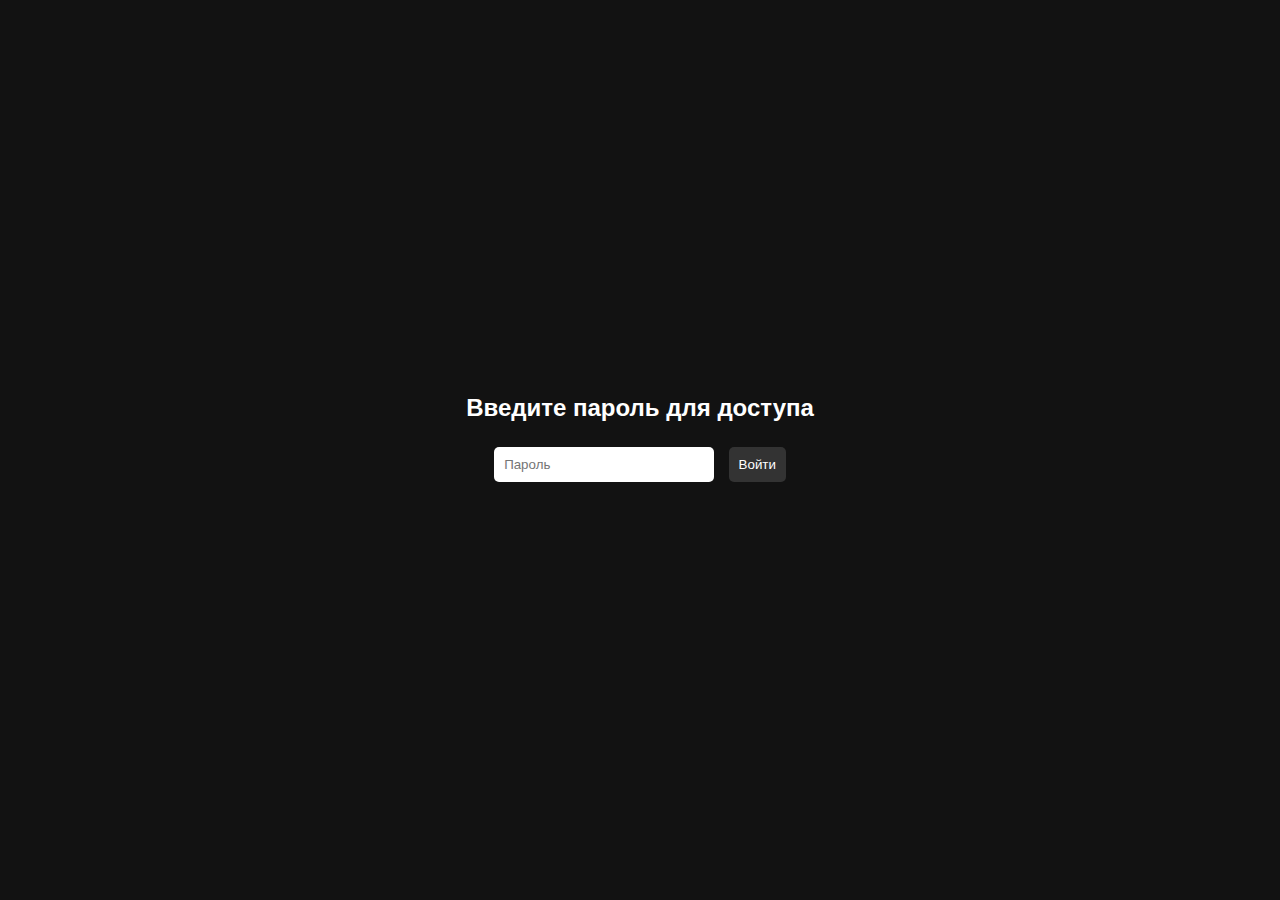
<file: index.html>
<!DOCTYPE html>
<html lang="ru">
<head>
    <link rel="icon" type="image/png" href="fnab.png">
    <meta charset="UTF-8">
    <meta name="viewport" content="width=device-width, initial-scale=1.0">
    <title>FNaБ - Вход</title>
    <link rel="stylesheet" href="fnabs.css">
</head>
<body>
    <div class="login-container">
        <h2>Введите пароль для доступа</h2>
        <form id="loginForm">
            <input type="password" id="password" placeholder="Пароль" required>
            <button type="submit">Войти</button>
        </form>
        <p id="error-message" style="color:red;"></p>
    </div>

    <script src="fnabj.js"></script>
</body>
</html>
</file>
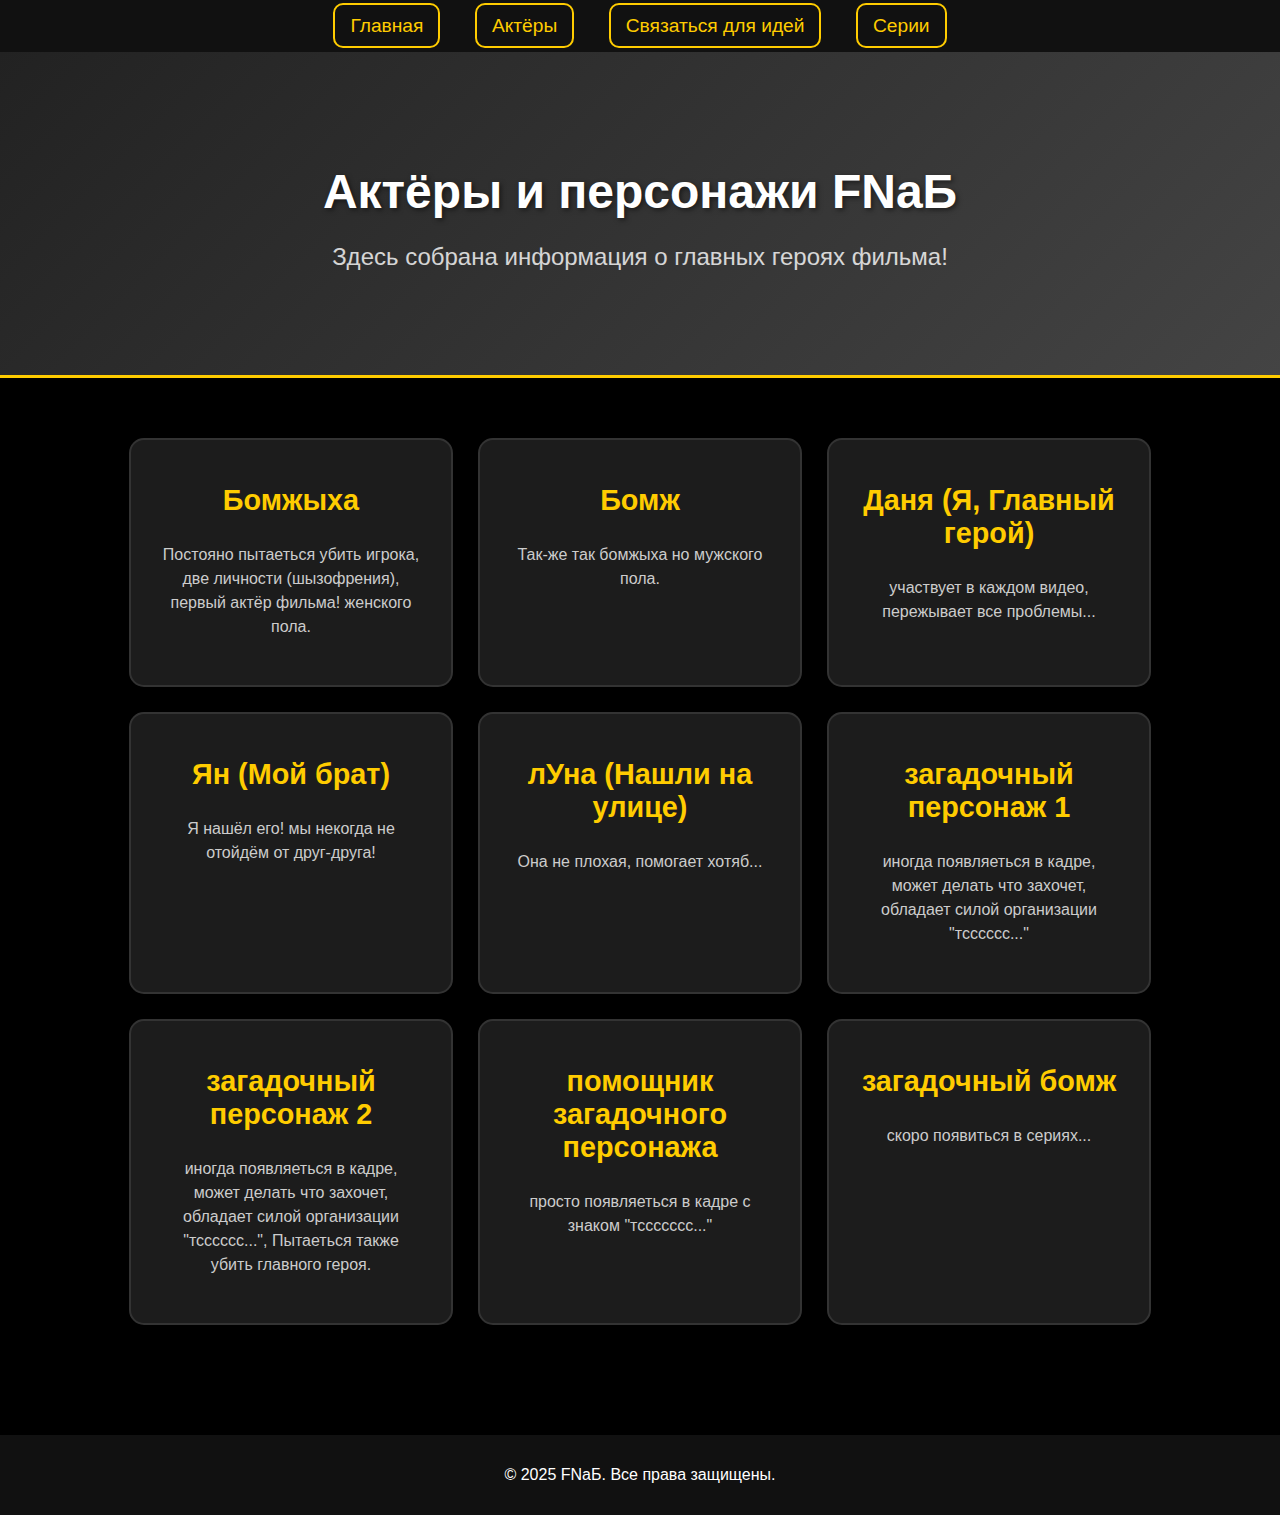
<file: actors.html>
<!DOCTYPE html>
<html lang="ru">
<head>
<link rel="icon" type="image/png" href="fnab.png">
    <meta charset="UTF-8">
    <meta name="viewport" content="width=device-width, initial-scale=1.0">
    <title>FNaБ - Актёры</title>
    <link rel="stylesheet" href="actorsst.css">
</head>
<body>
    <nav>
        <ul>
            <li><a href="fnab.html">Главная</a></li>
            <li><a href="actors.html">Актёры</a></li>
            <li><a href="contact.html">Связаться для идей</a></li>
            <li><a href="episodes.html">Серии</a></li>
        </ul>
    </nav>

    <header class="actors-header">
        <h1>Актёры и персонажи FNaБ</h1>
        <p>Здесь собрана информация о главных героях фильма!</p>
    </header>

    <section class="actors-list">
        <div class="actor">
            <h2>Бомжыха</h2>
            <p>Постояно пытаеться убить игрока, две личности (шызофрения), первый актёр фильма! женского пола.</p>
        </div>
        <div class="actor">
            <h2>Бомж</h2>
            <p>Так-же так бомжыха но мужского пола.</p>
        </div>
        <div class="actor">
            <h2>Даня (Я, Главный герой)</h2>
            <p>участвует в каждом видео, пережывает все проблемы...</p>
        </div>
        <div class="actor">
            <h2>Ян (Мой брат)</h2>
            <p>Я нашёл его! мы некогда не отойдём от друг-друга!</p>
        </div>
	<div class="actor">
            <h2>лУна (Нашли на улице)</h2>
            <p>Она не плохая, помогает хотяб...</p>
        </div>
	<div class="actor">
            <h2>загадочный персонаж 1</h2>
            <p>иногда появляеться в кадре, может делать что захочет, обладает силой организации "тсссссс..."</p>
        </div>
	<div class="actor">
            <h2>загадочный персонаж 2</h2>
            <p>иногда появляеться в кадре, может делать что захочет, обладает силой организации "тсссссс...", Пытаеться также убить главного героя.</p>
        </div>
	<div class="actor">
            <h2>помощник загадочного персонажа</h2>
            <p>просто появляеться в кадре с знаком "тссссссс..."</p>
        </div>
	<div class="actor">
            <h2>загадочный бомж</h2>
            <p>скоро появиться в сериях...</p>
        </div>
    </section>

    <footer>
        <p>© 2025 FNaБ. Все права защищены.</p>
    </footer>
</body>
</html>
</file>
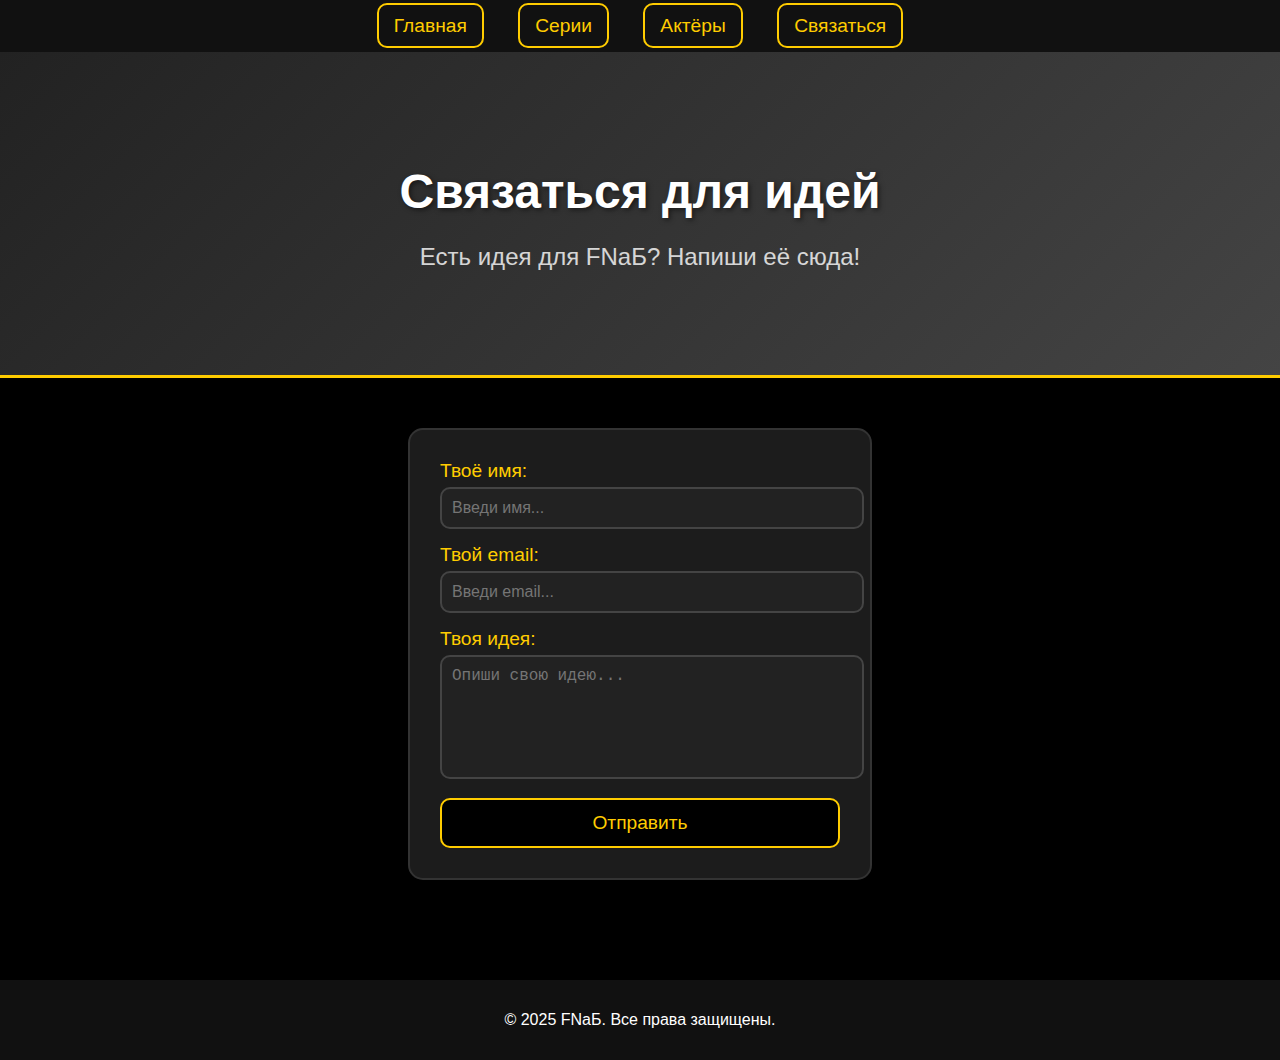
<file: contact.html>
<!DOCTYPE html>
<html lang="ru">
<head>
    <link rel="icon" type="image/png" href="fnab.png">
    <meta charset="UTF-8">
    <meta name="viewport" content="width=device-width, initial-scale=1.0">
    <title>Связаться для идей</title>
    <link rel="stylesheet" href="contactst.css">
</head>
<body>

    <nav>
        <ul>
            <li><a href="fnab.html">Главная</a></li>
            <li><a href="episodes.html">Серии</a></li>
            <li><a href="actors.html">Актёры</a></li>
            <li><a href="contact.html">Связаться</a></li>
        </ul>
    </nav>

    <header class="contact-header">
        <h1>Связаться для идей</h1>
        <p>Есть идея для FNaБ? Напиши её сюда!</p>
    </header>

    <section class="contact-form">
        <!-- Форма отправки данных на Email через FormSubmit -->
       <form id="ideaForm">
    <label for="name">Твоё имя:</label>
    <input type="text" id="name" name="name" placeholder="Введи имя..." required>

    <label for="email">Твой email:</label>
    <input type="email" id="email" name="email" placeholder="Введи email..." required>

    <label for="idea">Твоя идея:</label>
    <textarea id="idea" name="idea" placeholder="Опиши свою идею..." required></textarea>

    <button type="submit">Отправить</button>
</form>

<!-- Сообщение об успешной отправке -->
<div id="successMessage">Спасибо! Ваша идея отправлена.</div>

<style>
    #successMessage {
        display: none;
        position: fixed;
        top: -50px; /* Начальная позиция за экраном */
        left: 50%;
        transform: translateX(-50%);
        background-color: #4CAF50;
        color: white;
        padding: 15px;
        border-radius: 5px;
        box-shadow: 0 4px 6px rgba(0, 0, 0, 0.1);
        transition: top 0.5s ease-in-out; /* Плавная анимация */
    }
</style>

<script>
document.getElementById("ideaForm").addEventListener("submit", function(event) {
    event.preventDefault(); // Отменяем стандартную отправку формы

    let formData = new FormData(this);

    fetch("https://formsubmit.co/ajax/karpenkodanil86@gmail.com", {
        method: "POST",
        body: formData
    })
    .then(response => response.json())
    .then(data => {
        if (data.success) {
            let message = document.getElementById("successMessage");
            message.style.display = "block";
            setTimeout(() => {
                message.style.top = "20px"; // Сообщение плавно выезжает сверху
            }, 10);

            setTimeout(() => {
                message.style.top = "-50px"; // Через 3 секунды уезжает обратно
                setTimeout(() => message.style.display = "none", 500);
            }, 3000);

            document.getElementById("ideaForm").reset();
        } else {
            alert("Ошибка при отправке. Попробуйте снова.");
        }
    })
    .catch(error => alert("Ошибка сети!"));
});
</script>

    </section>

    <footer>
        <p>© 2025 FNaБ. Все права защищены.</p>
    </footer>

</body>
</html>
</file>
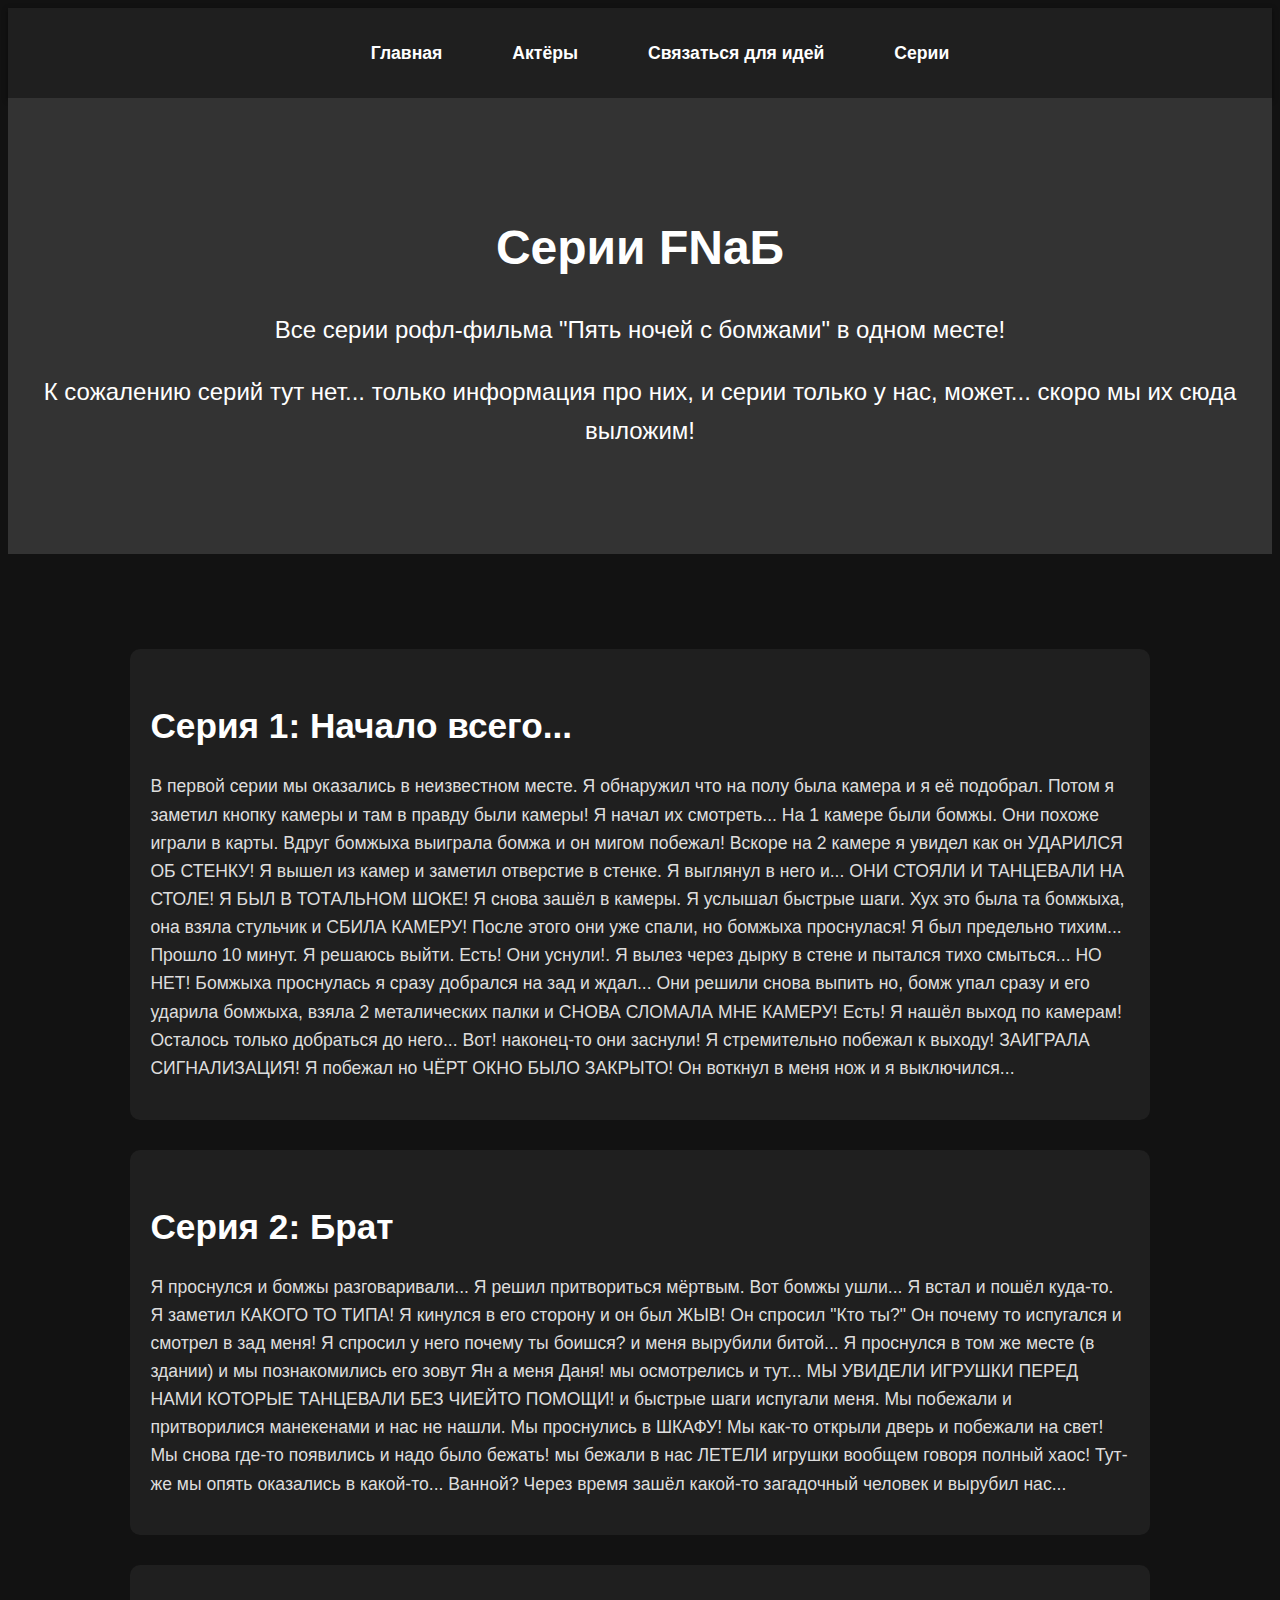
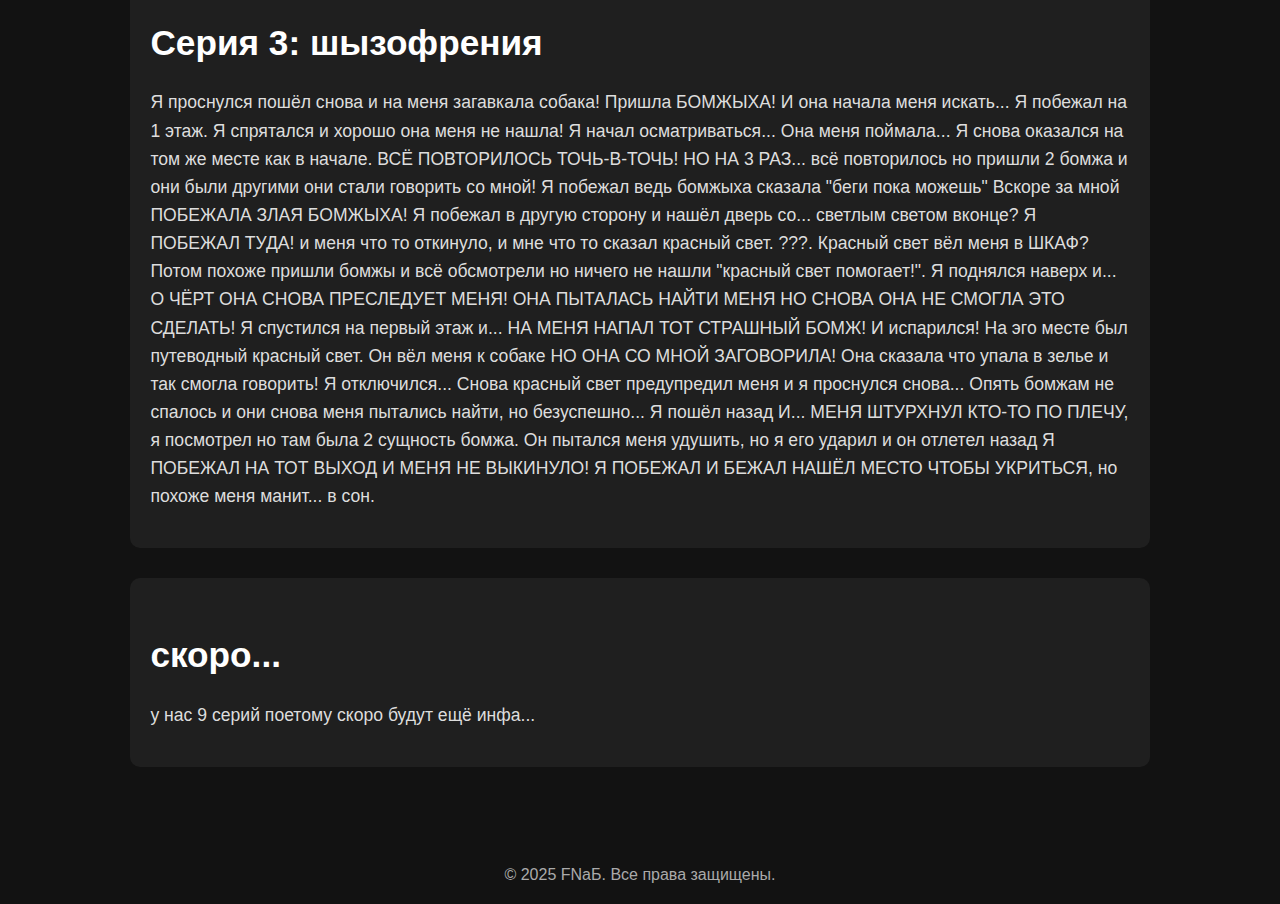
<file: episodes.html>
<!DOCTYPE html>
<html lang="ru">
<head>
    <link rel="icon" type="image/png" href="fnab.png">
    <meta charset="UTF-8">
    <meta name="viewport" content="width=device-width, initial-scale=1.0">
    <title>FNaБ - Серии</title>
    <link rel="stylesheet" href="episodesst.css">
</head>
<body>
    <nav>
        <ul>
            <li><a href="fnab.html">Главная</a></li>
            <li><a href="actors.html">Актёры</a></li>
            <li><a href="contact.html">Связаться для идей</a></li>
            <li><a href="episodes.html">Серии</a></li>
        </ul>
    </nav>

    <header class="episodes-header">
        <h1>Серии FNaБ</h1>
        <p>Все серии рофл-фильма "Пять ночей с бомжами" в одном месте!</p>
	<p>К сожалению серий тут нет... только информация про них, и серии только у нас, может... скоро мы их сюда выложим!</p>
    </header>

    <section class="episodes-list">
        <div class="episode">
            <h2>Серия 1: Начало всего...</h2>
            <p>В первой серии мы оказались в неизвестном месте. Я обнаружил что на полу была камера и я её подобрал. Потом я заметил кнопку камеры и там в правду были камеры! Я начал их смотреть... На 1 камере были бомжы. Они похоже играли в карты. Вдруг бомжыха выиграла бомжа и он мигом побежал! Вскоре на 2 камере я увидел как он УДАРИЛСЯ ОБ СТЕНКУ! Я вышел из камер и заметил отверстие в стенке. Я выглянул в него и... ОНИ СТОЯЛИ И ТАНЦЕВАЛИ НА СТОЛЕ! Я БЫЛ В ТОТАЛЬНОМ ШОКЕ! Я снова зашёл в камеры. Я услышал быстрые шаги. Хух это была та бомжыха, она взяла стульчик и СБИЛА КАМЕРУ! После этого они уже спали, но бомжыха проснулася! Я был предельно тихим... Прошло 10 минут. Я решаюсь выйти. Есть! Они уснули!. Я вылез через дырку в стене и пытался тихо смыться... НО НЕТ! Бомжыха проснулась я сразу добрался на зад и ждал... Они решили снова выпить но, бомж упал сразу и его ударила бомжыха, взяла 2 металических палки и СНОВА СЛОМАЛА МНЕ КАМЕРУ! Есть! Я нашёл выход по камерам! Осталось только добраться до него... Вот! наконец-то они заснули! Я стремительно побежал к выходу! ЗАИГРАЛА СИГНАЛИЗАЦИЯ! Я побежал но ЧЁРТ ОКНО БЫЛО ЗАКРЫТО! Он воткнул в меня нож и я выключился...</p>
        </div>
        <div class="episode">
            <h2>Серия 2: Брат</h2>
            <p>Я проснулся и бомжы разговаривали... Я решил притвориться мёртвым. Вот бомжы ушли... Я встал и пошёл куда-то. Я заметил КАКОГО ТО ТИПА! Я кинулся в его сторону и он был ЖЫВ! Он спросил "Кто ты?" Он почему то испугался и смотрел в зад меня! Я спросил у него почему ты боишся? и меня вырубили битой... Я проснулся в том же месте (в здании) и мы познакомились его зовут Ян а меня Даня! мы осмотрелись и тут... МЫ УВИДЕЛИ ИГРУШКИ ПЕРЕД НАМИ КОТОРЫЕ ТАНЦЕВАЛИ БЕЗ ЧИЕЙТО ПОМОЩИ! и быстрые шаги испугали меня. Мы побежали и притворилися манекенами и нас не нашли. Мы проснулись в ШКАФУ! Мы как-то открыли дверь и побежали на свет! Мы снова где-то появились и надо было бежать! мы бежали в нас ЛЕТЕЛИ игрушки вообщем говоря полный хаос! Тут-же мы опять оказались в какой-то... Ванной? Через время зашёл какой-то загадочный человек и вырубил нас...</p>
        </div>
        <div class="episode">
            <h2>Серия 3: шызофрения</h2>
            <p>Я проснулся пошёл снова и на меня загавкала собака! Пришла БОМЖЫХА! И она начала меня искать... Я побежал на 1 этаж. Я спрятался и хорошо она меня не нашла! Я начал осматриваться... Она меня поймала... Я снова оказался на том же месте как в начале. ВСЁ ПОВТОРИЛОСЬ ТОЧЬ-В-ТОЧЬ! НО НА 3 РАЗ... всё повторилось но пришли 2 бомжа и они были другими они стали говорить со мной! Я побежал ведь бомжыха сказала "беги пока можешь" Вскоре за мной ПОБЕЖАЛА ЗЛАЯ БОМЖЫХА! Я побежал в другую сторону и нашёл дверь со... светлым светом вконце? Я ПОБЕЖАЛ ТУДА! и меня что то откинуло, и мне что то сказал красный свет. ???. Красный свет вёл меня в ШКАФ? Потом похоже пришли бомжы и всё обсмотрели но ничего не нашли "красный свет помогает!". Я поднялся наверх и... О ЧЁРТ ОНА СНОВА ПРЕСЛЕДУЕТ МЕНЯ! ОНА ПЫТАЛАСЬ НАЙТИ МЕНЯ НО СНОВА ОНА НЕ СМОГЛА ЭТО СДЕЛАТЬ! Я спустился на первый этаж и... НА МЕНЯ НАПАЛ ТОТ СТРАШНЫЙ БОМЖ! И испарился! На эго месте был путеводный красный свет. Он вёл меня к собаке НО ОНА СО МНОЙ ЗАГОВОРИЛА! Она сказала что упала в зелье и так смогла говорить! Я отключился... Снова красный свет предупредил меня и я проснулся снова... Опять бомжам не спалось и они снова меня пытались найти, но безуспешно... Я пошёл назад И... МЕНЯ ШТУРХНУЛ КТО-ТО ПО ПЛЕЧУ, я посмотрел но там была 2 сущность бомжа. Он пытался меня удушить, но я его ударил и он отлетел назад Я ПОБЕЖАЛ НА ТОТ ВЫХОД И МЕНЯ НЕ ВЫКИНУЛО! Я ПОБЕЖАЛ И БЕЖАЛ НАШЁЛ МЕСТО ЧТОБЫ УКРИТЬСЯ, но похоже меня манит... в сон.</p>
        </div>
        <div class="episode">
            <h2>скоро...</h2>
            <p>у нас 9 серий поетому скоро будут ещё инфа...</p>
        </div>
    </section>

    <footer>
        <p>© 2025 FNaБ. Все права защищены.</p>
    </footer>
</body>
</html>
</file>
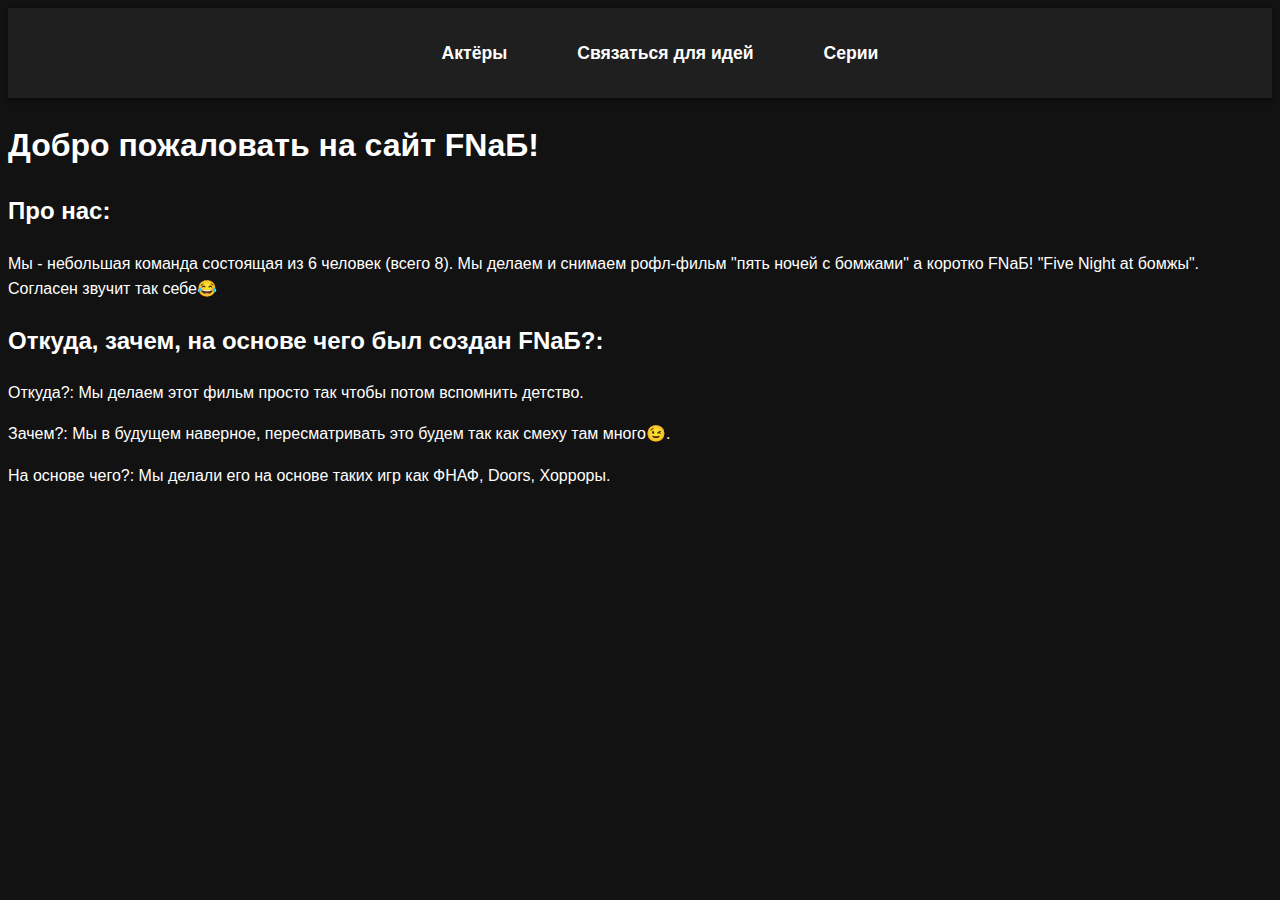
<file: fnab.html>
<!DOCTYPE html>
<html lang="ru">
<head>
    <link rel="icon" type="image/png" href="fnab.png">
    <meta charset="UTF-8">
    <meta name="viewport" content="width=device-width, initial-scale=1.0">
    <title>FNaБ - Главная</title>
    <link rel="stylesheet" href="fnabst.css">
</head>
<body>
    <nav>
        <ul>
            <li><a href="actors.html">Актёры</a></li>
            <li><a href="contact.html">Связаться для идей</a></li>
            <li><a href="episodes.html">Серии</a></li>
        </ul>
    </nav>

    <h1>Добро пожаловать на сайт FNaБ!</h1>
    <h2>Про нас:</h2>
    <p>Мы - небольшая команда состоящая из 6 человек (всего 8). Мы делаем и снимаем рофл-фильм "пять ночей с бомжами" а коротко FNaБ! "Five Night at бомжы". Согласен звучит так себе😂</p>
<h2>Откуда, зачем, на основе чего был создан FNaБ?:</h2>
    <p>Откуда?: Мы делаем этот фильм просто так чтобы потом вспомнить детство.</p>
    <p>Зачем?: Мы в будущем наверное, пересматривать это будем так как смеху там много😉.</p>
    <p>На основе чего?: Мы делали его на основе таких игр как ФНАФ, Doors, Хорроры.</p>
</body>
</html>
</file>
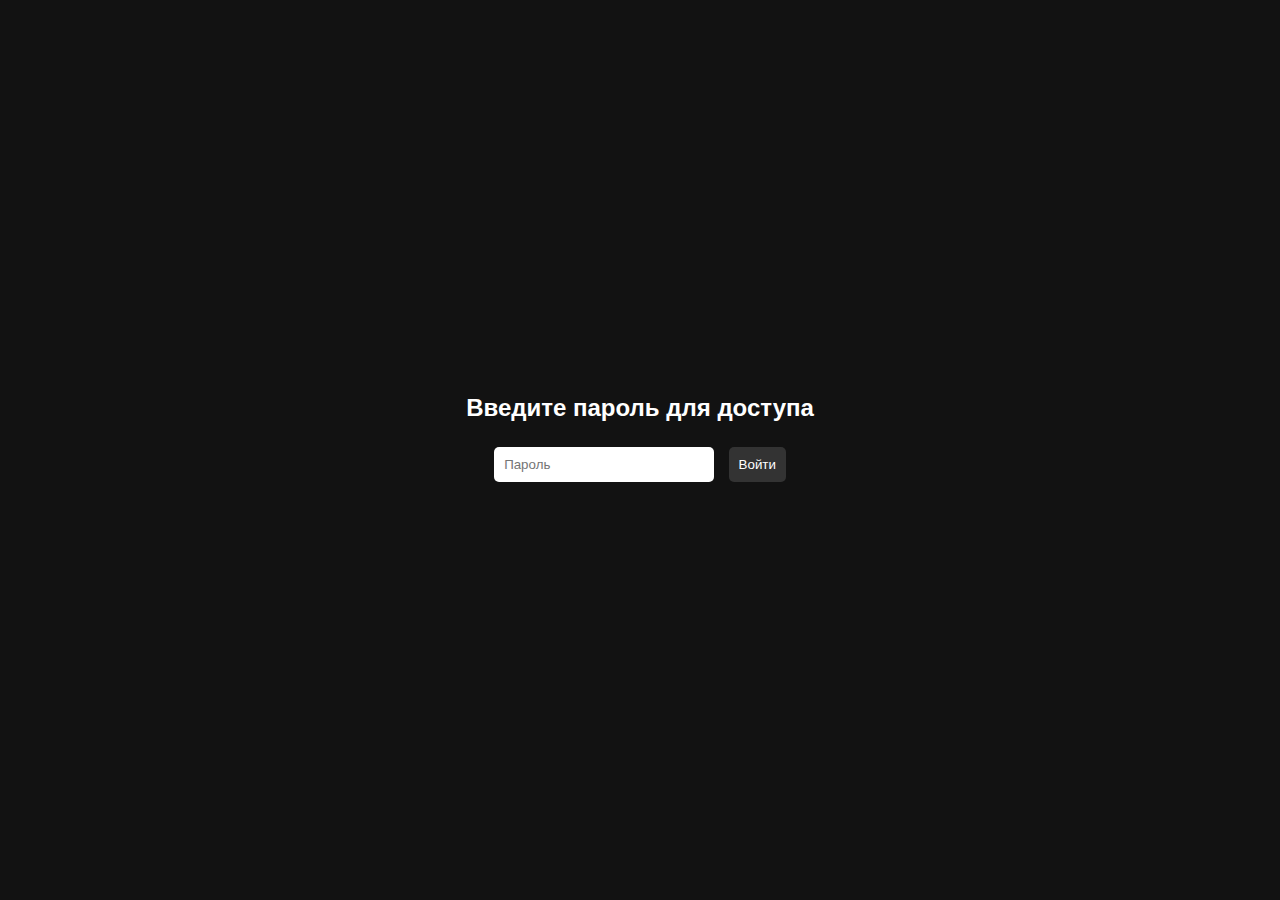
<file: fnabr.html>
<!DOCTYPE html>
<html lang="ru">
<head>
    <meta charset="UTF-8">
    <meta name="viewport" content="width=device-width, initial-scale=1.0">
    <title>FNaБ - Вход</title>
    <link rel="stylesheet" href="fnabs.css">
</head>
<body>
    <div class="login-container">
        <h2>Введите пароль для доступа</h2>
        <form id="loginForm">
            <input type="password" id="password" placeholder="Пароль" required>
            <button type="submit">Войти</button>
        </form>
        <p id="error-message" style="color:red;"></p>
    </div>

    <script src="fnabj.js"></script>
</body>
</html>
</file>
<file: fnabs.css>
body {
    font-family: Arial, sans-serif;
    margin: 0;
    padding: 0;
    background-color: #121212;
    color: #fff;
}

nav ul {
    display: flex;
    justify-content: center;
    background-color: #333;
    margin: 0;
    padding: 10px 0;
}

nav ul li {
    list-style: none;
}

nav ul li a {
    color: white;
    text-decoration: none;
    padding: 10px 20px;
    display: block;
}

nav ul li a:hover {
    background-color: #555;
}

h1 {
    text-align: center;
    padding-top: 50px;
}

p {
    text-align: center;
    font-size: 1.2em;
}

.login-container {
    display: flex;
    flex-direction: column;
    justify-content: center;
    align-items: center;
    height: 100vh;
}

input, button {
    padding: 10px;
    margin: 5px;
    border-radius: 5px;
    border: none;
}

input {
    width: 200px;
}

button {
    background-color: #333;
    color: white;
    cursor: pointer;
}

button:hover {
    background-color: #555;
}
</file>
<file: actorsst.css>
body {
    background-color: #000; /* Чёрный фон */
    color: #fff;
    font-family: Arial, sans-serif;
    margin: 0;
    padding: 0;
}

/* Навигация */
nav {
    background: #111;
    padding: 15px;
    text-align: center;
}

nav ul {
    list-style: none;
    padding: 0;
    margin: 0;
}

nav ul li {
    display: inline;
    margin: 0 15px;
}

nav ul li a {
    text-decoration: none;
    color: #ffcc00;
    font-size: 1.2rem;
    padding: 10px 15px;
    border: 2px solid #ffcc00;
    border-radius: 10px;
    transition: all 0.3s ease;
}

nav ul li a:hover {
    background: #ffcc00;
    color: #000;
}

/* Заголовок */
.actors-header {
    background: linear-gradient(135deg, #222, #444);
    padding: 80px 20px;
    text-align: center;
    color: white;
    border-bottom: 3px solid #ffcc00;
}

.actors-header h1 {
    font-size: 3rem;
    margin-bottom: 10px;
    text-shadow: 2px 2px 5px rgba(0, 0, 0, 0.5);
}

.actors-header p {
    font-size: 1.5rem;
    opacity: 0.8;
}

/* Карточки актёров */
.actors-list {
    display: flex;
    flex-wrap: wrap;
    justify-content: center;
    gap: 25px;
    padding: 60px 20px;
}

.actor {
    background: #1c1c1c;
    border-radius: 15px;
    padding: 20px;
    width: 280px;
    text-align: center;
    transition: transform 0.3s ease, box-shadow 0.3s ease;
    overflow: hidden;
    position: relative;
    box-shadow: 0 5px 15px rgba(0, 0, 0, 0.3);
    border: 2px solid #333;
}

.actor:hover {
    transform: scale(1.08);
    box-shadow: 0 10px 25px rgba(0, 0, 0, 0.4);
    border-color: #ffcc00;
}

.actor img {
    width: 100%;
    height: auto;
    border-radius: 12px;
    margin-bottom: 15px;
    transition: transform 0.3s ease;
}

.actor:hover img {
    transform: scale(1.05);
}

.actor h2 {
    font-size: 1.8rem;
    color: #ffcc00;
    margin-bottom: 10px;
}

.actor p {
    font-size: 1rem;
    color: #ccc;
    line-height: 1.5;
    padding: 10px;
}

/* Футер (Все права защищены по центру) */
footer {
    text-align: center;
    padding: 15px;
    background: #111;
    color: #fff;
    font-size: 1rem;
    margin-top: 50px;
}
</file>
<file: contactst.css>
/* Фон и текст */
body {
    background-color: #000; /* Чёрный фон */
    color: #fff;
    font-family: Arial, sans-serif;
    margin: 0;
    padding: 0;
}

/* Навигация */
nav {
    background: #111;
    padding: 15px;
    text-align: center;
}

nav ul {
    list-style: none;
    padding: 0;
    margin: 0;
}

nav ul li {
    display: inline;
    margin: 0 15px;
}

nav ul li a {
    text-decoration: none;
    color: #ffcc00;
    font-size: 1.2rem;
    padding: 10px 15px;
    border: 2px solid #ffcc00;
    border-radius: 10px;
    transition: all 0.3s ease;
}

nav ul li a:hover {
    background: #ffcc00;
    color: #000;
}

/* Заголовок страницы */
.contact-header {
    background: linear-gradient(135deg, #222, #444);
    padding: 80px 20px;
    text-align: center;
    color: white;
    border-bottom: 3px solid #ffcc00;
}

.contact-header h1 {
    font-size: 3rem;
    margin-bottom: 10px;
    text-shadow: 2px 2px 5px rgba(0, 0, 0, 0.5);
}

.contact-header p {
    font-size: 1.5rem;
    opacity: 0.8;
}

/* Форма отправки идеи */
.contact-form {
    display: flex;
    justify-content: center;
    padding: 50px 20px;
}

form {
    background: #1c1c1c;
    padding: 30px;
    border-radius: 15px;
    width: 400px;
    box-shadow: 0 5px 15px rgba(0, 0, 0, 0.3);
    border: 2px solid #333;
}

form label {
    display: block;
    font-size: 1.2rem;
    margin-bottom: 5px;
    color: #ffcc00;
}

form input, form textarea {
    width: 100%;
    padding: 10px;
    margin-bottom: 15px;
    border: 2px solid #444;
    border-radius: 10px;
    background: #222;
    color: white;
    font-size: 1rem;
}

form textarea {
    height: 100px;
    resize: none;
}

/* Кнопка отправки (как на главной) */
form button {
    width: 100%;
    padding: 12px;
    font-size: 1.2rem;
    background: #000;
    color: #ffcc00;
    border: 2px solid #ffcc00;
    border-radius: 10px;
    cursor: pointer;
    transition: all 0.3s ease;
}

form button:hover {
    background: #ffcc00;
    color: #000;
}

/* Футер (по центру) */
footer {
    text-align: center;
    padding: 15px;
    background: #111;
    color: #fff;
    font-size: 1rem;
    margin-top: 50px;
}
</file>
<file: episodesst.css>
body {
    font-family: 'Arial', sans-serif;
    background-color: #121212;
    color: #fff;
    line-height: 1.6;
}

a {
    text-decoration: none;
    color: inherit;
}

nav {
    background-color: #1f1f1f;
    padding: 15px 0;
    box-shadow: 0 2px 5px rgba(0, 0, 0, 0.5);
}

nav ul {
    display: flex;
    justify-content: center;
    list-style: none;
}

nav ul li {
    margin: 0 15px;
}

nav ul li a {
    font-size: 1.1em;
    font-weight: bold;
    color: #fff;
    padding: 10px 20px;
    border-radius: 5px;
    transition: all 0.3s ease;
}

nav ul li a:hover {
    background-color: #555;
    box-shadow: 0 0 10px rgba(255, 255, 255, 0.2);
}

.episodes-header {
    background-color: #333;
    padding: 80px 20px;
    text-align: center;
    color: white;
}

.episodes-header h1 {
    font-size: 3em;
    margin-bottom: 10px;
}

.episodes-header p {
    font-size: 1.5em;
}

.episodes-list {
    display: flex;
    flex-direction: column;
    align-items: center;
    margin-top: 50px;
    padding: 30px 20px;
}

.episode {
    background-color: #1f1f1f;
    border-radius: 10px;
    padding: 20px;
    width: 80%;
    margin: 15px 0;
    transition: all 0.3s ease;
}

.episode:hover {
    background-color: #444;
    transform: scale(1.05);
    box-shadow: 0 5px 15px rgba(0, 0, 0, 0.3);
}

.episode h2 {
    font-size: 2.2em;
    color: #fff;
    margin-bottom: 10px;
}

.episode p {
    font-size: 1.1em;
    color: #ddd;
}

footer {
    text-align: center;
    margin-top: 50px;
    font-size: 1em;
    color: #aaa;
}

footer a {
    color: #fff;
    text-decoration: none;
    font-weight: bold;
    transition: color 0.3s ease;
}

footer a:hover {
    color: #ddd;
}
</file>
<file: fnabst.css>
body {
    font-family: 'Arial', sans-serif;
    background-color: #121212;
    color: #fff;
    line-height: 1.6;
}

a {
    text-decoration: none;
    color: inherit;
}

nav {
    background-color: #1f1f1f;
    padding: 15px 0;
    box-shadow: 0 2px 5px rgba(0, 0, 0, 0.5);
}

nav ul {
    display: flex;
    justify-content: center;
    list-style: none;
}

nav ul li {
    margin: 0 15px;
}

nav ul li a {
    font-size: 1.1em;
    font-weight: bold;
    color: #fff;
    padding: 10px 20px;
    border-radius: 5px;
    transition: all 0.3s ease;
}

nav ul li a:hover {
    background-color: #555;
    box-shadow: 0 0 10px rgba(255, 255, 255, 0.2);
}

.main-header {
    background-color: #333;
    background-image: url('https://via.placeholder.com/1500x600'); /* Заменить на свой фон */
    background-size: cover;
    background-position: center;
    padding: 100px 0;
    text-align: center;
    color: white;
    box-shadow: 0 0 20px rgba(0, 0, 0, 0.7);
}

.main-header .header-content h1 {
    font-size: 3em;
    margin-bottom: 20px;
}

.main-header .header-content p {
    font-size: 1.5em;
    margin-bottom: 30px;
}

.start-btn {
    font-size: 1.2em;
    padding: 15px 30px;
    background-color: #444;
    color: white;
    text-transform: uppercase;
    border-radius: 5px;
    transition: all 0.3s ease;
}

.start-btn:hover {
    background-color: #555;
    transform: scale(1.1);
}

section {
    padding: 50px 20px;
    text-align: center;
}

.about {
    background-color: #1f1f1f;
    padding: 80px 20px;
}

.about .section-content h2 {
    font-size: 2.5em;
    margin-bottom: 20px;
}

.about .section-content p {
    font-size: 1.2em;
    margin-bottom: 30px;
}

footer {
    text-align: center;
    margin-top: 50px;
    font-size: 1em;
    color: #aaa;
}

footer a {
    color: #fff;
    text-decoration: none;
    font-weight: bold;
    transition: color 0.3s ease;
}

footer a:hover {
    color: #ddd;
}
</file>
